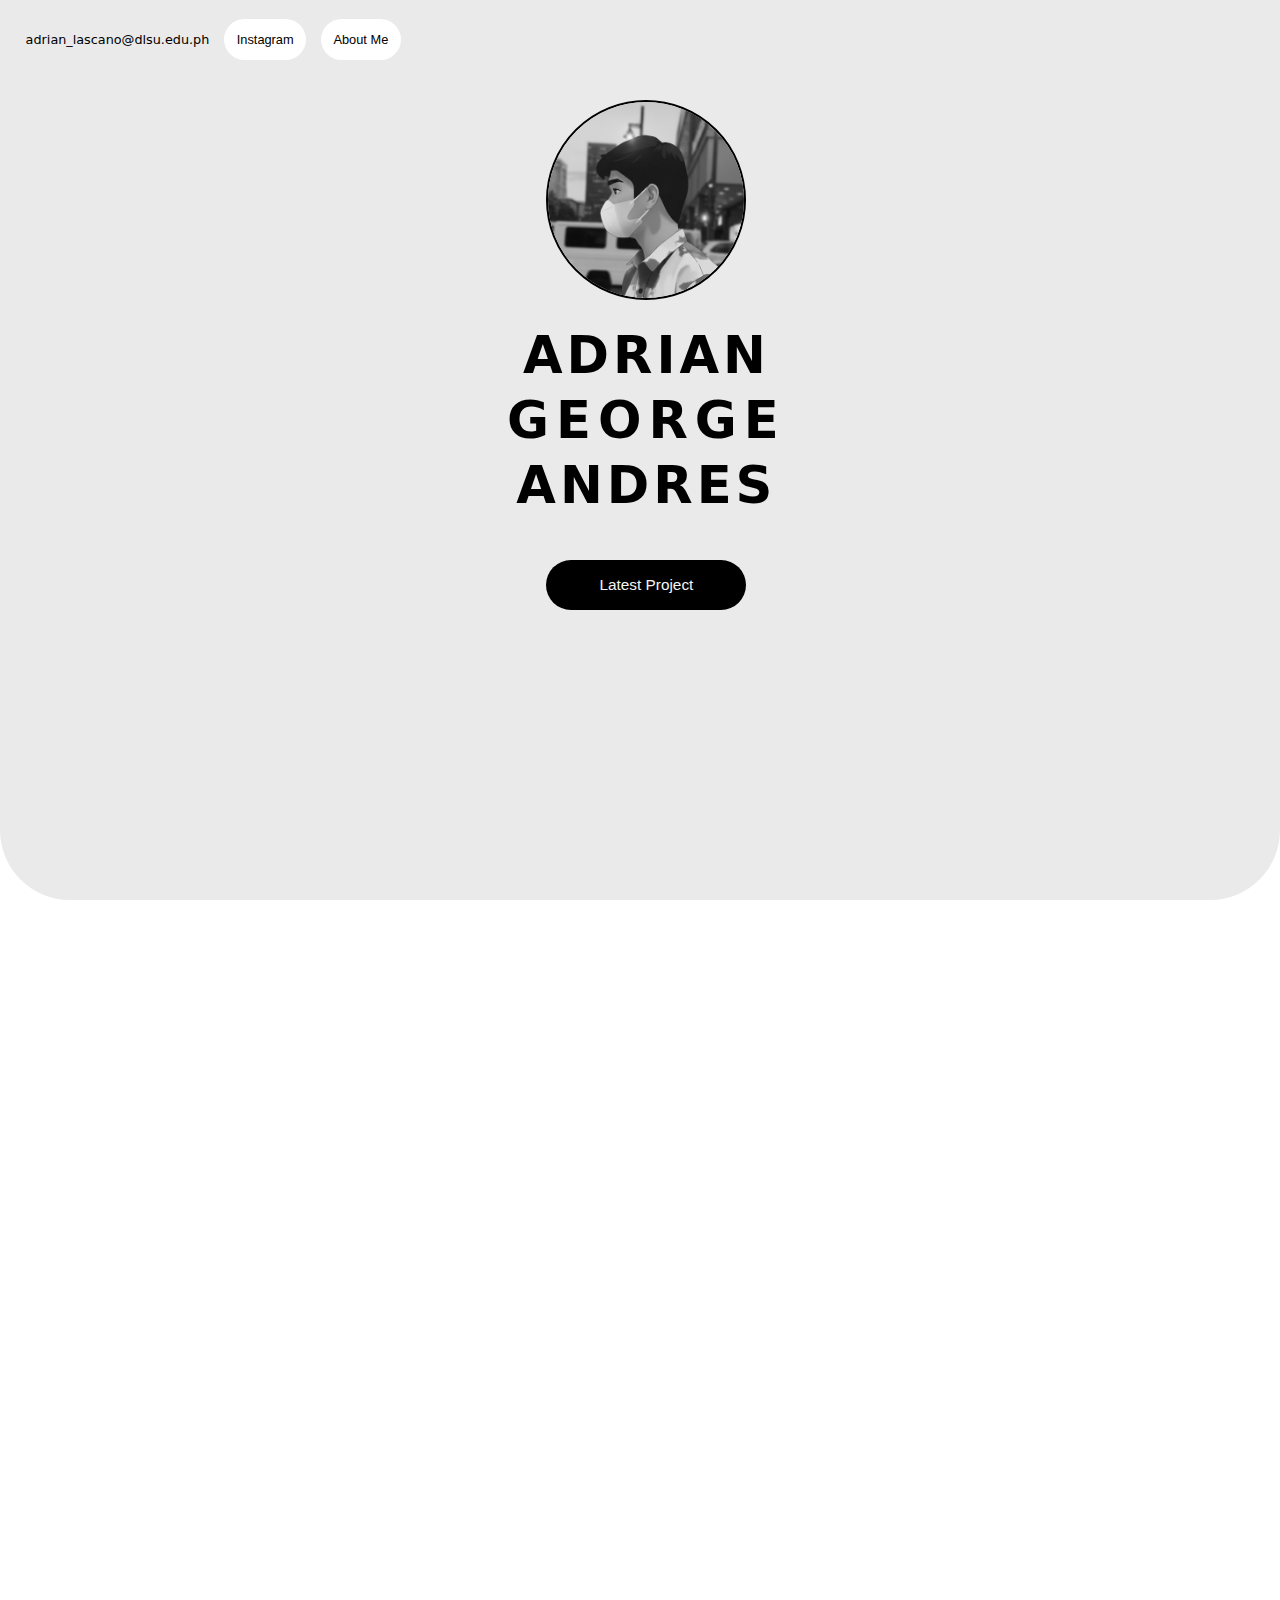
<file: index.html>
<html lang="en">
<head>
    <meta charset="UTF-8">
    <meta name="viewport" content="width=device-width, initial-scale=1.0">
    <link rel="stylesheet" href="Portfolio.css">
	<link rel="Icon" href="Title_Icon.png">
    <title>AGABL  Portfolio</title>
</head>
<body>

    <div class="firstBox">
        <nav>
            <p>adrian_lascano@dlsu.edu.ph</p>
            <button>Instagram</button>  
            <button>About Me</button>
        </nav>
        <img src="Animated.jpeg" alt="img">
        <p class="name adrian">ADRIAN</p>
        <p class="name george">GEORGE</p>
        <p class="name andres">ANDRES</p>
        <button id="latestProject">Latest Project</button>
    </div>

    <div class="secondBox">
        <a href="https://github.com/Adrian-Lascano" target="_blank"><img src="logo_github.svg" alt="GitHub"></a>
        <img src="logo_vscode.png" alt="VS Code">
        <img src="logo_MAas.png" alt="MAas Compositions">
        <a href="https://open.spotify.com/user/226hgyyt43nx4ncoqfb25veyq?si=86e387a61db6467c" target="_blank"><img src="logo_spotify.svg" alt="Spotify"></a>
    </div>

    <div class="thirdBox">
        <h2>
            Engineering structure,<br>composing experiences.
        </h2>
        <p id="subtext">Code & Craft</p>
        <div class="skills">
            <div class="skill">
                <h3>
                    🌐<br>
                    Front-End Development
                </h3>
                <p class="skillText">
                    Building clean, responsive, and accessible websites with attention to structure, performance, and detail.
                </p>
            </div>

            <div class="skill">
                <h3>
                    🎨<br>
                    UI & Interaction Design
                </h3>
                <p class="skillText">
                    Designing layouts and interactions that are intuitive, visually balanced, and enjoyable to explore.
                </p>
            </div>

            <div class="skill">
                <h3>
                    🎸<br>
                    Music & Guitar
                </h3>
                <p class="skillText">
                    Expressing emotion through guitar, composition, and sound, bringing rhythm and flow into my creative process.
                </p>
            </div>

            <div class="skill">
                <h3>
                    🎧<br>
                    Song Creativity
                </h3>
                <p class="skillText">
                    Arranging, recording, and shaping ideas into complete songs, blending technical precision with artistic expression.
                </p>
            </div>
        </div>
    </div>

    <footer class="fourthBox">
        <h2>Tell me about your next project</h2>
        <button id="nextProject">✉️ Email</button>
        <p id="bottomFooter">Design inspired by Pinterest — code, content, and customization by Adrian George Andres.</p>
    </footer>

<script>
    document.getElementById("latestProject").onclick = function(){
        location.href = "https://adrian-lascano.github.io/MAas-Compositions/";
    };
    document.getElementById("nextProject").onclick = function() {
        window.open("https://mail.google.com/mail/?view=cm&fs=1&to=adrian_lascano@dlsu.edu.ph&su=Collab!&body=Hello!+Let%27s+collaborate!","_blank");
    };
</script>
</body>
</html>
</file>
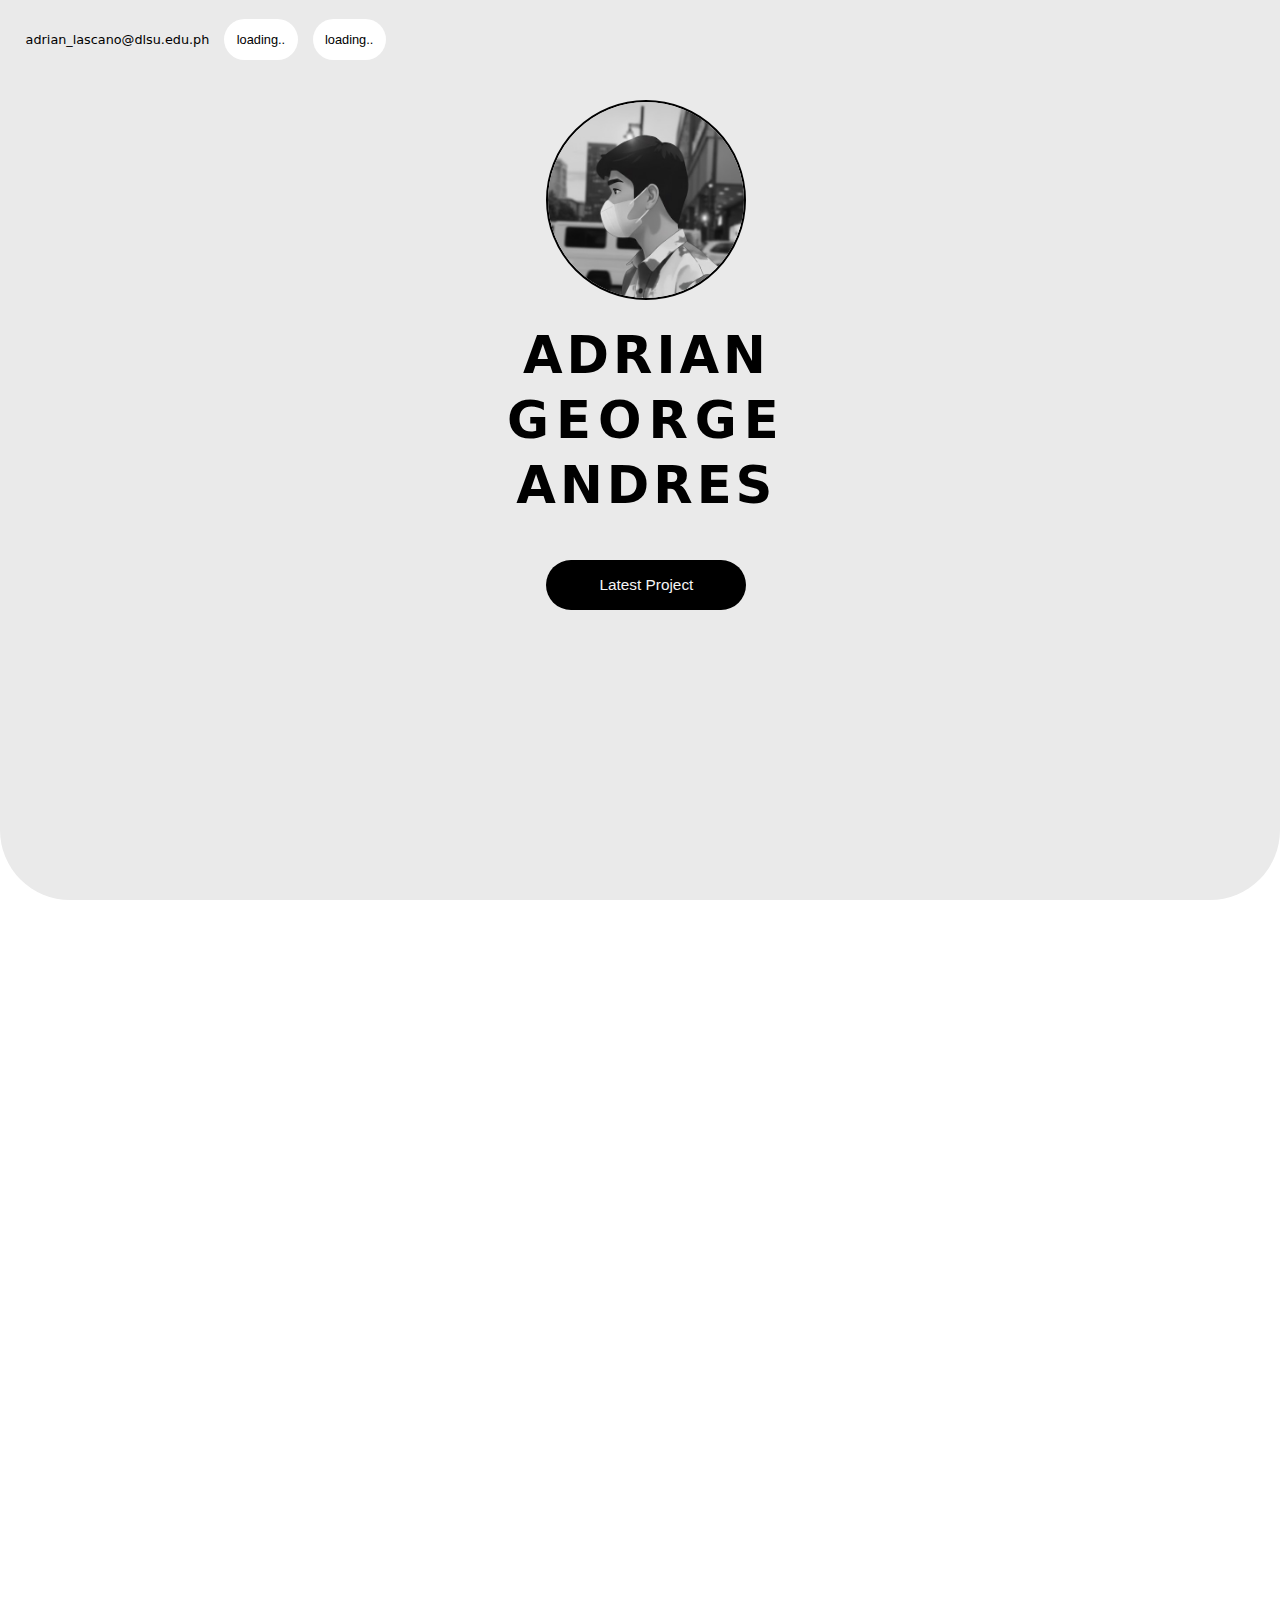
<file: AGABl.html>
<html lang="en">
<head>
    <meta charset="UTF-8">
    <meta name="viewport" content="width=device-width, initial-scale=1.0">
    <link rel="stylesheet" href="Portfolio.css">
	<link rel="Icon" href="Title_Icon.png">
    <title>AGABL  Portfolio</title>
</head>
<body>

    <div class="firstBox">
        <nav>
            <p>adrian_lascano@dlsu.edu.ph</p>
            <button>loading..</button>  
            <button>loading..</button>
        </nav>
        <img src="Animated.jpeg" alt="img">
        <p class="name adrian">ADRIAN</p>
        <p class="name george">GEORGE</p>
        <p class="name andres">ANDRES</p>
        <button id="latestProject">Latest Project</button>
    </div>

    <div class="secondBox">
        <a href="https://github.com/Adrian-Lascano" target="_blank"><img src="logo_github.svg" alt="GitHub"></a>
        <img src="logo_vscode.png" alt="VS Code">
        <img src="logo_MAas.png" alt="MAas Compositions">
        <a href="https://open.spotify.com/user/226hgyyt43nx4ncoqfb25veyq?si=86e387a61db6467c" target="_blank"><img src="logo_spotify.svg" alt="Spotify"></a>
    </div>

    <div class="thirdBox">
        <h2>
            Engineering structure,<br>composing experiences.
        </h2>
        <p id="subtext">Code & Craft</p>
        <div class="skills">
            <div class="skill">
                <h3>
                    🌐<br>
                    Front-End Development
                </h3>
                <p class="skillText">
                    Building clean, responsive, and accessible websites with attention to structure, performance, and detail.
                </p>
            </div>

            <div class="skill">
                <h3>
                    🎨<br>
                    UI & Interaction Design
                </h3>
                <p class="skillText">
                    Designing layouts and interactions that are intuitive, visually balanced, and enjoyable to explore.
                </p>
            </div>

            <div class="skill">
                <h3>
                    🎸<br>
                    Music & Guitar
                </h3>
                <p class="skillText">
                    Expressing emotion through guitar, composition, and sound, bringing rhythm and flow into my creative process.
                </p>
            </div>

            <div class="skill">
                <h3>
                    🎧<br>
                    Song Creativity
                </h3>
                <p class="skillText">
                    Arranging, recording, and shaping ideas into complete songs, blending technical precision with artistic expression.
                </p>
            </div>
        </div>
    </div>

    <footer class="fourthBox">
        <h2>Tell me about your next project</h2>
        <div><button id="nextProject">✉️ Email</button></div>
        <p id="bottomFooter">Design inspired by Pinterest — code, content, and customization by Adrian George Andres.</p>
    </footer>

<script>
    document.getElementById("Project").onclick = function(){
        location.href = "AGA Composition/index.html";
    };
</script>
</body>
</html>
</file>
<file: Portfolio.css>
html, body{
    margin: 0;
    padding: 0;
    width: 100%;
    height: 100%;
    overflow-x: hidden;
    box-sizing: border-box;font-family: 'Inter', system-ui, -apple-system, BlinkMacSystemFont, sans-serif;
}
*{
    box-sizing: inherit;
}
.firstBox{
    background-color: rgb(234, 234, 234);
    border-radius: 0 0 70px 70px;
    width: 100%;
    height: 100vh;
    padding: 1.5% 1% 5% 2%;
    text-align: center;
    position: relative;
    z-index: 4;
}
    .firstBox nav{
        margin-bottom: 40px;
        display: flex;
        flex-direction: row;
        font-size: 1vw;
        gap: 15px;
    }
    nav button{
        background-color: white;
        border-radius: 50px;
        border: none;
        max-width: 130px;
        padding: 0 1%;
        font-size: 1vw;
    }
    .firstBox img{
        border: 2px solid black;
        border-radius: 50%;
        margin-bottom: 20px;
        width: 200px;
        height: 200px;
    }
    .name{
        font-weight: 800;
        font-size: 4vw;
        letter-spacing: 4px;
        margin: 0.1em;
    }
    .george{
        letter-spacing: 7px;
    }
    #latestProject{
        background-color: black;
        border-radius: 50px;
        border: none;
        margin-top: 40px;
        width: 200px;
        height: 50px;
        color: whitesmoke;
        font-size: 1.2vw;
    }
.secondBox{
    background-color: rgb(255, 255, 255);
    border-radius: 0 0 70px 70px;
    width: 100%;
    height: 30vh;
    padding-top: 5%;
    margin-top: -80px;
    display: flex;
    flex-direction: row;
    align-items: center;
    justify-content: center;
    gap: 250px;
    position: relative;
    z-index: 3;
}
    .secondBox a{
        text-decoration: none;
        text-shadow: none;
        color: black;   /* for when image wont load */
    }
    .secondBox img{
        width: 80px;
        
    }
.popup {
    position: fixed;
    top: 0;
    left: 0;
    width: 100%;
    height: 100%;
    background-color: rgba(0, 0, 0, 0.5);
    display: flex;
    justify-content: center;
    align-items: center;
    z-index: 5;
}
    .backdrop{
        position: absolute;
        top: 0;
        left: 0;
        width: 100%;
        height: 100%;
        background-color: rgba(0, 0, 0, 0.5);  /* Semi-transparent black overlay */
        z-index: 1;  /* Behind the content */
    }
    .popupContent{
        background-color: white;
        padding: 20px;
        border-radius: 10px;
        box-shadow: 0 4px 8px rgba(0, 0, 0, 0.2);
        max-width: 500px;
        width: 90%;
        z-index: 2;
        font-size: 1.7vw;
    }
    .popupContent h3{
        margin-top: 0;
    }
    .popupContent ul{
        list-style-type: none;
        padding: 0;
        font-size: 1.2vw;
    }
    .popupContent li{
        margin: 10px 0;
    }
    .popupContent a{
        text-decoration: none;
        color: black;
    }
    .popupContent a:hover{
        text-decoration: underline;
    }
    .hidden{
        display: none;
    }
.thirdBox{
    background-color: rgb(234, 234, 234);
    width: 100%;
    height: 120vh;
    padding: 17% 1% 5% 1%;
    text-align: center;
    margin-top: -200px;
    position: relative;
    z-index: 1;
}
    .thirdBox h2{
        font-weight: 600;
        font-size: 2.5vw;
    }
    #subtext{
        margin-top: -1em;
        font-size: 2vw;
        line-height: 1.5em;
    }
    .skills{
        margin-top: 80px;
        display: flex;
        flex-direction: row;
        justify-content: center;
        text-align: left;
        gap: 5%;
    }
    .skills h3{
        font-size: 1.5vw;
        filter: grayscale(100%);
        line-height: 2em;
    }
    .skill{
        width: 15%;
    }
.fourthBox{
    background-color: rgb(255, 255, 255);
    border-radius: 70px 70px 0 0;
    padding: 5% 1% 1%;
    margin-top: -50px;
    width: 100%;
    text-align: center;
    position: relative;
    z-index: 2;
}
    .fourthBox h2{
        font-size: 3vw;
    }
    #nextProject{
        background-color: black;
        border-radius: 50px;
        border: none;
        margin: 30px 0 70px;
        width: 150px;
        height: 50px;
        color: whitesmoke;
        font-size: 1.5vw;
    }
</file>
